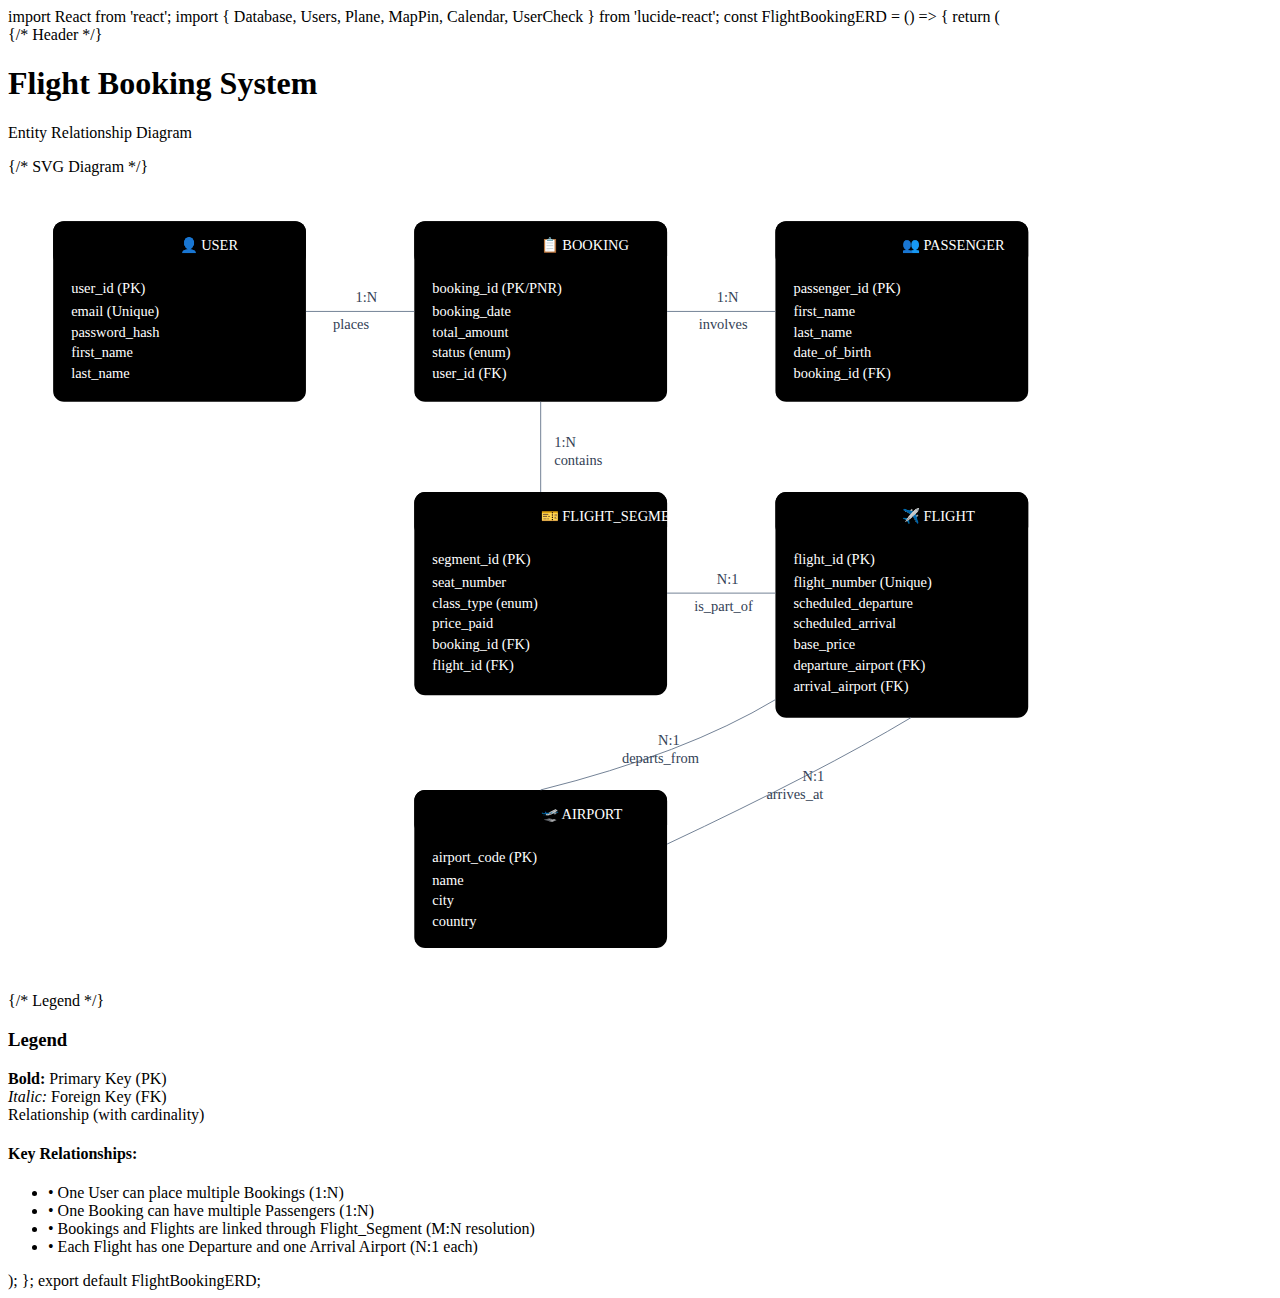
<file: diagram/diagram code/index.html>
<!DOCTYPE html>
<html>
<head>
	<meta charset="utf-8">
	<meta name="viewport" content="width=device-width, initial-scale=1">
	<title></title>
	import React from 'react';
	import { Database, Users, Plane, MapPin, Calendar, UserCheck } from 'lucide-react';

const FlightBookingERD = () => {
  return (
</head>
<body>

    <div className="w-full h-screen bg-gradient-to-br from-slate-900 via-blue-900 to-slate-900 p-8 overflow-auto">
      <div className="max-w-7xl mx-auto">
        {/* Header */}
        <div className="text-center mb-12">
          <div className="flex items-center justify-center gap-3 mb-4">
            <Database className="w-10 h-10 text-blue-400" />
            <h1 className="text-4xl font-bold text-white">Flight Booking System</h1>
          </div>
          <p className="text-blue-200 text-lg">Entity Relationship Diagram</p>
        </div>

        {/* SVG Diagram */}
        <div className="bg-white rounded-2xl shadow-2xl p-8">
          <svg viewBox="0 0 1400 900" className="w-full h-auto">
            <defs>
              {/* Gradients */}
              <linearGradient id="entityGradient" x1="0%" y1="0%" x2="0%" y2="100%">
                <stop offset="0%" stopColor="#3b82f6" />
                <stop offset="100%" stopColor="#1e40af" />
              </linearGradient>
              
              <linearGradient id="headerGradient" x1="0%" y1="0%" x2="0%" y2="100%">
                <stop offset="0%" stopColor="#1e3a8a" />
                <stop offset="100%" stopColor="#1e40af" />
              </linearGradient>

              {/* Arrow marker */}
              <marker id="arrowhead" markerWidth="10" markerHeight="10" refX="9" refY="3" orient="auto">
                <polygon points="0 0, 10 3, 0 6" fill="#64748b" />
              </marker>
            </defs>

            {/* Entity: USER */}
            <g transform="translate(50, 50)">
              <rect width="280" height="200" rx="12" fill="url(#entityGradient)" />
              <rect width="280" height="50" rx="12" fill="url(#headerGradient)" />
              <text x="140" y="32" textAnchor="middle" fill="white" fontSize="20" fontWeight="bold">👤 USER</text>
              
              <text x="20" y="80" fill="white" fontSize="14" fontWeight="bold">user_id (PK)</text>
              <text x="20" y="105" fill="white" fontSize="13">email (Unique)</text>
              <text x="20" y="128" fill="white" fontSize="13">password_hash</text>
              <text x="20" y="151" fill="white" fontSize="13">first_name</text>
              <text x="20" y="174" fill="white" fontSize="13">last_name</text>
            </g>

            {/* Entity: BOOKING */}
            <g transform="translate(450, 50)">
              <rect width="280" height="200" rx="12" fill="url(#entityGradient)" />
              <rect width="280" height="50" rx="12" fill="url(#headerGradient)" />
              <text x="140" y="32" textAnchor="middle" fill="white" fontSize="20" fontWeight="bold">📋 BOOKING</text>
              
              <text x="20" y="80" fill="white" fontSize="14" fontWeight="bold">booking_id (PK/PNR)</text>
              <text x="20" y="105" fill="white" fontSize="13">booking_date</text>
              <text x="20" y="128" fill="white" fontSize="13">total_amount</text>
              <text x="20" y="151" fill="white" fontSize="13">status (enum)</text>
              <text x="20" y="174" fill="white" fontSize="13" fontStyle="italic">user_id (FK)</text>
            </g>

            {/* Entity: PASSENGER */}
            <g transform="translate(850, 50)">
              <rect width="280" height="200" rx="12" fill="url(#entityGradient)" />
              <rect width="280" height="50" rx="12" fill="url(#headerGradient)" />
              <text x="140" y="32" textAnchor="middle" fill="white" fontSize="20" fontWeight="bold">👥 PASSENGER</text>
              
              <text x="20" y="80" fill="white" fontSize="14" fontWeight="bold">passenger_id (PK)</text>
              <text x="20" y="105" fill="white" fontSize="13">first_name</text>
              <text x="20" y="128" fill="white" fontSize="13">last_name</text>
              <text x="20" y="151" fill="white" fontSize="13">date_of_birth</text>
              <text x="20" y="174" fill="white" fontSize="13" fontStyle="italic">booking_id (FK)</text>
            </g>

            {/* Entity: FLIGHT_SEGMENT */}
            <g transform="translate(450, 350)">
              <rect width="280" height="225" rx="12" fill="url(#entityGradient)" />
              <rect width="280" height="50" rx="12" fill="url(#headerGradient)" />
              <text x="140" y="32" textAnchor="middle" fill="white" fontSize="20" fontWeight="bold">🎫 FLIGHT_SEGMENT</text>
              
              <text x="20" y="80" fill="white" fontSize="14" fontWeight="bold">segment_id (PK)</text>
              <text x="20" y="105" fill="white" fontSize="13">seat_number</text>
              <text x="20" y="128" fill="white" fontSize="13">class_type (enum)</text>
              <text x="20" y="151" fill="white" fontSize="13">price_paid</text>
              <text x="20" y="174" fill="white" fontSize="13" fontStyle="italic">booking_id (FK)</text>
              <text x="20" y="197" fill="white" fontSize="13" fontStyle="italic">flight_id (FK)</text>
            </g>

            {/* Entity: FLIGHT */}
            <g transform="translate(850, 350)">
              <rect width="280" height="250" rx="12" fill="url(#entityGradient)" />
              <rect width="280" height="50" rx="12" fill="url(#headerGradient)" />
              <text x="140" y="32" textAnchor="middle" fill="white" fontSize="20" fontWeight="bold">✈️ FLIGHT</text>
              
              <text x="20" y="80" fill="white" fontSize="14" fontWeight="bold">flight_id (PK)</text>
              <text x="20" y="105" fill="white" fontSize="13">flight_number (Unique)</text>
              <text x="20" y="128" fill="white" fontSize="13">scheduled_departure</text>
              <text x="20" y="151" fill="white" fontSize="13">scheduled_arrival</text>
              <text x="20" y="174" fill="white" fontSize="13">base_price</text>
              <text x="20" y="197" fill="white" fontSize="13" fontStyle="italic">departure_airport (FK)</text>
              <text x="20" y="220" fill="white" fontSize="13" fontStyle="italic">arrival_airport (FK)</text>
            </g>

            {/* Entity: AIRPORT */}
            <g transform="translate(450, 680)">
              <rect width="280" height="175" rx="12" fill="url(#entityGradient)" />
              <rect width="280" height="50" rx="12" fill="url(#headerGradient)" />
              <text x="140" y="32" textAnchor="middle" fill="white" fontSize="20" fontWeight="bold">🛫 AIRPORT</text>
              
              <text x="20" y="80" fill="white" fontSize="14" fontWeight="bold">airport_code (PK)</text>
              <text x="20" y="105" fill="white" fontSize="13">name</text>
              <text x="20" y="128" fill="white" fontSize="13">city</text>
              <text x="20" y="151" fill="white" fontSize="13">country</text>
            </g>

            {/* Relationships */}
            
            {/* USER to BOOKING (1:N) */}
            <line x1="330" y1="150" x2="450" y2="150" stroke="#64748b" strokeWidth="3" markerEnd="url(#arrowhead)" />
            <text x="385" y="140" fill="#334155" fontSize="12" fontWeight="bold">1:N</text>
            <text x="360" y="170" fill="#334155" fontSize="11">places</text>

            {/* BOOKING to PASSENGER (1:N) */}
            <line x1="730" y1="150" x2="850" y2="150" stroke="#64748b" strokeWidth="3" markerEnd="url(#arrowhead)" />
            <text x="785" y="140" fill="#334155" fontSize="12" fontWeight="bold">1:N</text>
            <text x="765" y="170" fill="#334155" fontSize="11">involves</text>

            {/* BOOKING to FLIGHT_SEGMENT (1:N) */}
            <line x1="590" y1="250" x2="590" y2="350" stroke="#64748b" strokeWidth="3" markerEnd="url(#arrowhead)" />
            <text x="605" y="300" fill="#334155" fontSize="12" fontWeight="bold">1:N</text>
            <text x="605" y="320" fill="#334155" fontSize="11">contains</text>

            {/* FLIGHT_SEGMENT to FLIGHT (1:N from FLIGHT perspective) */}
            <line x1="730" y1="462" x2="850" y2="462" stroke="#64748b" strokeWidth="3" markerEnd="url(#arrowhead)" />
            <text x="785" y="452" fill="#334155" fontSize="12" fontWeight="bold">N:1</text>
            <text x="760" y="482" fill="#334155" fontSize="11">is_part_of</text>

            {/* FLIGHT to AIRPORT (Departure) */}
            <path d="M 850 580 Q 750 640 590 680" stroke="#64748b" strokeWidth="3" fill="none" markerEnd="url(#arrowhead)" />
            <text x="720" y="630" fill="#334155" fontSize="12" fontWeight="bold">N:1</text>
            <text x="680" y="650" fill="#334155" fontSize="11">departs_from</text>

            {/* FLIGHT to AIRPORT (Arrival) */}
            <path d="M 1000 600 Q 900 660 730 740" stroke="#64748b" strokeWidth="3" fill="none" markerEnd="url(#arrowhead)" />
            <text x="880" y="670" fill="#334155" fontSize="12" fontWeight="bold">N:1</text>
            <text x="840" y="690" fill="#334155" fontSize="11">arrives_at</text>

          </svg>
        </div>

        {/* Legend */}
        <div className="mt-8 bg-white rounded-xl shadow-lg p-6">
          <h3 className="text-xl font-bold text-slate-800 mb-4">Legend</h3>
          <div className="grid grid-cols-1 md:grid-cols-3 gap-4 text-sm">
            <div className="flex items-center gap-2">
              <div className="w-4 h-4 bg-blue-600 rounded"></div>
              <span className="text-slate-700"><strong>Bold:</strong> Primary Key (PK)</span>
            </div>
            <div className="flex items-center gap-2">
              <div className="w-4 h-4 bg-blue-400 rounded"></div>
              <span className="text-slate-700"><em>Italic:</em> Foreign Key (FK)</span>
            </div>
            <div className="flex items-center gap-2">
              <div className="w-8 h-1 bg-slate-500"></div>
              <span className="text-slate-700">Relationship (with cardinality)</span>
            </div>
          </div>
          
          <div className="mt-4 pt-4 border-t border-slate-200">
            <h4 className="font-semibold text-slate-800 mb-2">Key Relationships:</h4>
            <ul className="text-slate-600 space-y-1 text-sm">
              <li>• One User can place multiple Bookings (1:N)</li>
              <li>• One Booking can have multiple Passengers (1:N)</li>
              <li>• Bookings and Flights are linked through Flight_Segment (M:N resolution)</li>
              <li>• Each Flight has one Departure and one Arrival Airport (N:1 each)</li>
            </ul>
          </div>
        </div>
      </div>
    </div>
  );
};

export default FlightBookingERD;


</body>
</html>
</file>
